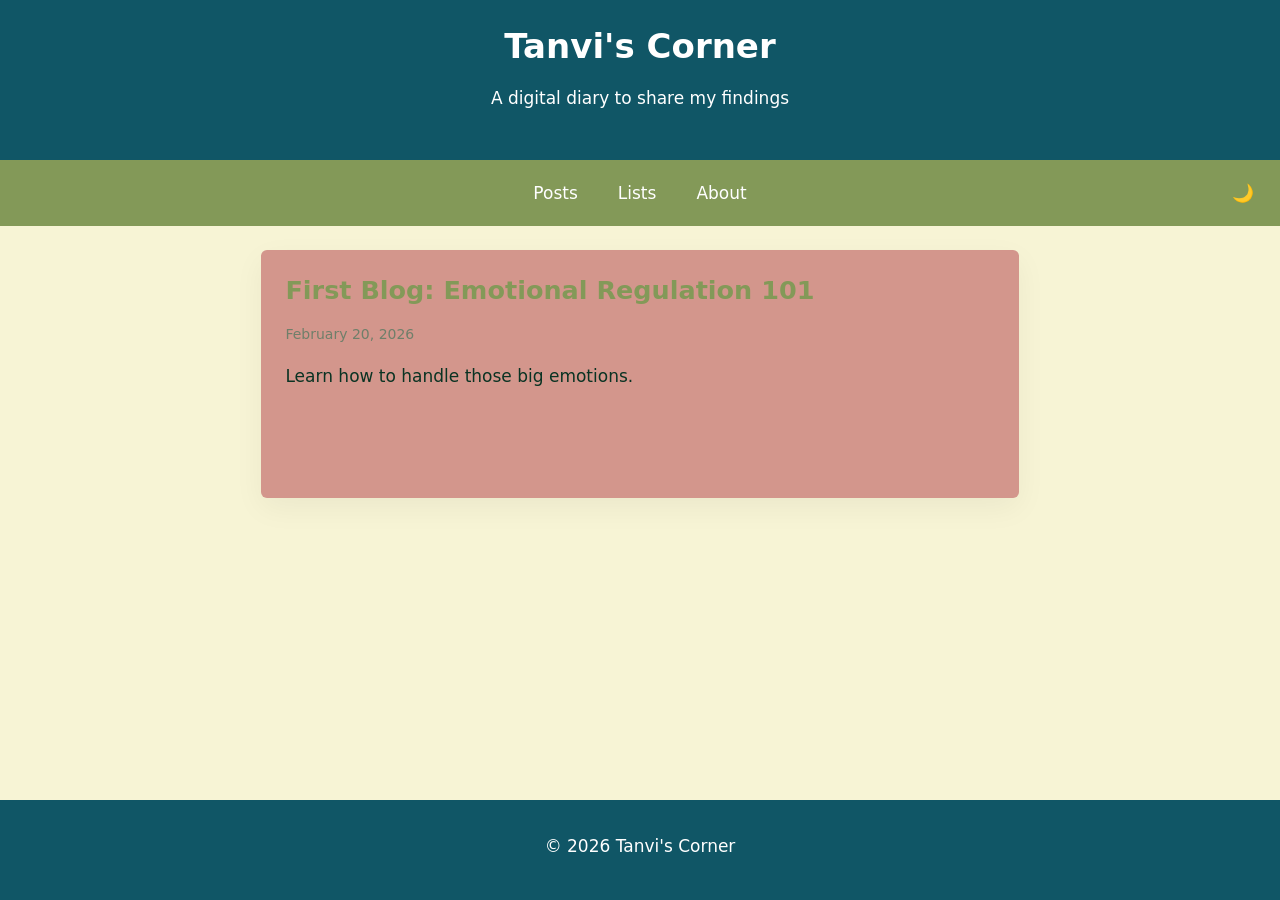
<file: index.html>
<!DOCTYPE html>
<html lang="en">
<head>
    <meta charset="UTF-8">
    <title>Tanvi's Corner</title>
    <link rel="stylesheet" href="style.css">
</head>
<body>

    <header>
        <h1>Tanvi's Corner</h1>
        <p>A digital diary to share my findings</p>
    </header>
    <nav>
        <div class="nav-links">
            <a href="index.html">Posts</a>
            <a href="lists.html">Lists</a>
            <a href="about.html">About</a>
        </div>
        
        <button id="themeToggle" class="theme-toggle">🌙</button>
    </nav>
    <!--this is a comment-->
    <main>
        <div class="container">
        <article>
            <h2>
                <a href="post1.html">First Blog: Emotional Regulation 101</a>
            </h2>
            <p class="date">February 20, 2026</p>
            <p>Learn how to handle those big emotions.</p>
        </article>
    </div>
    </main>

    <footer>
        <p>© 2026 Tanvi's Corner</p>
    </footer>
    <script src="theme.js" defer></script>
</body>
</html>
</file>
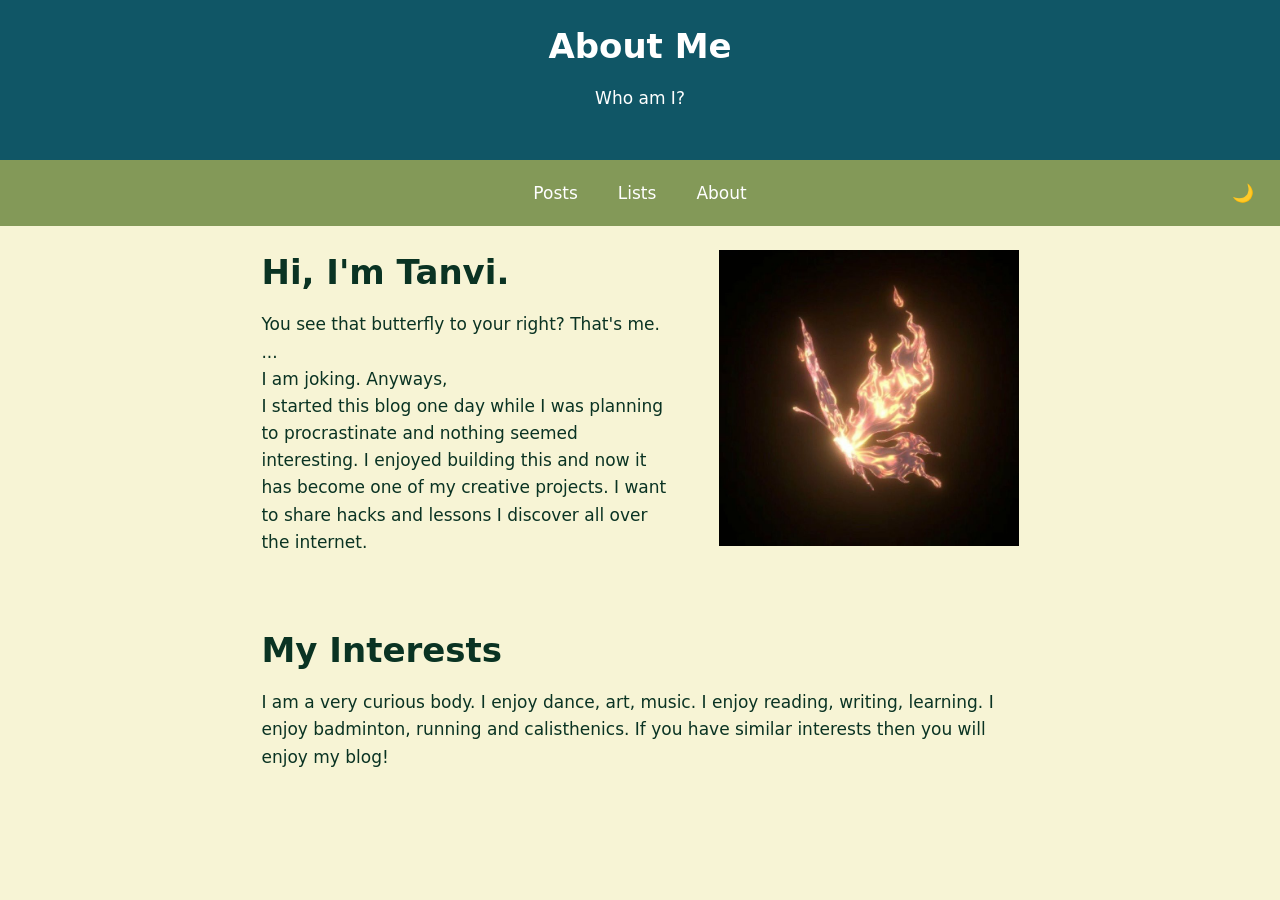
<file: about.html>
<!DOCTYPE html>
<html lang="en">
<head>
    <meta charset="UTF-8">
    <title>About Me</title>
    <link rel="stylesheet" href="style.css">
</head>
<body>

    <header>
        <h1>About Me</h1>
        <p>Who am I?</p>
    </header>

    <nav>
        <div class="nav-links">
            <a href="index.html">Posts</a>
            <a href="lists.html">Lists</a>
            <a href="about.html">About</a>
        </div>
        
        <button id="themeToggle" class="theme-toggle">🌙</button>
    </nav>

    <main class="container">
        <div class="about-content">
        <div class="about-text">
        <h1>Hi, I'm Tanvi.</h1>
        <p>
            You see that butterfly to your right? That's me. 
            <br>
            ...
            <br>
            I am joking. Anyways, <br>
            I started this blog one day while I was planning to procrastinate and 
            nothing seemed interesting. I enjoyed building this and now it has become 
            one of my creative projects. I want to share hacks and lessons I discover all over the internet. 
        </p>
        </div>
        <img src="images/download.jpg" class="corner-image"> </img>
        </div>
        <h1>My Interests</h1>
        <p> I am a very curious body. I enjoy dance, art, music. I enjoy reading,
            writing, learning. I enjoy badminton, running and calisthenics. 

            If you have similar interests then you will enjoy my blog!
        </p>
    </main>
    <script src="theme.js" defer></script>
</body>
</html>
</file>
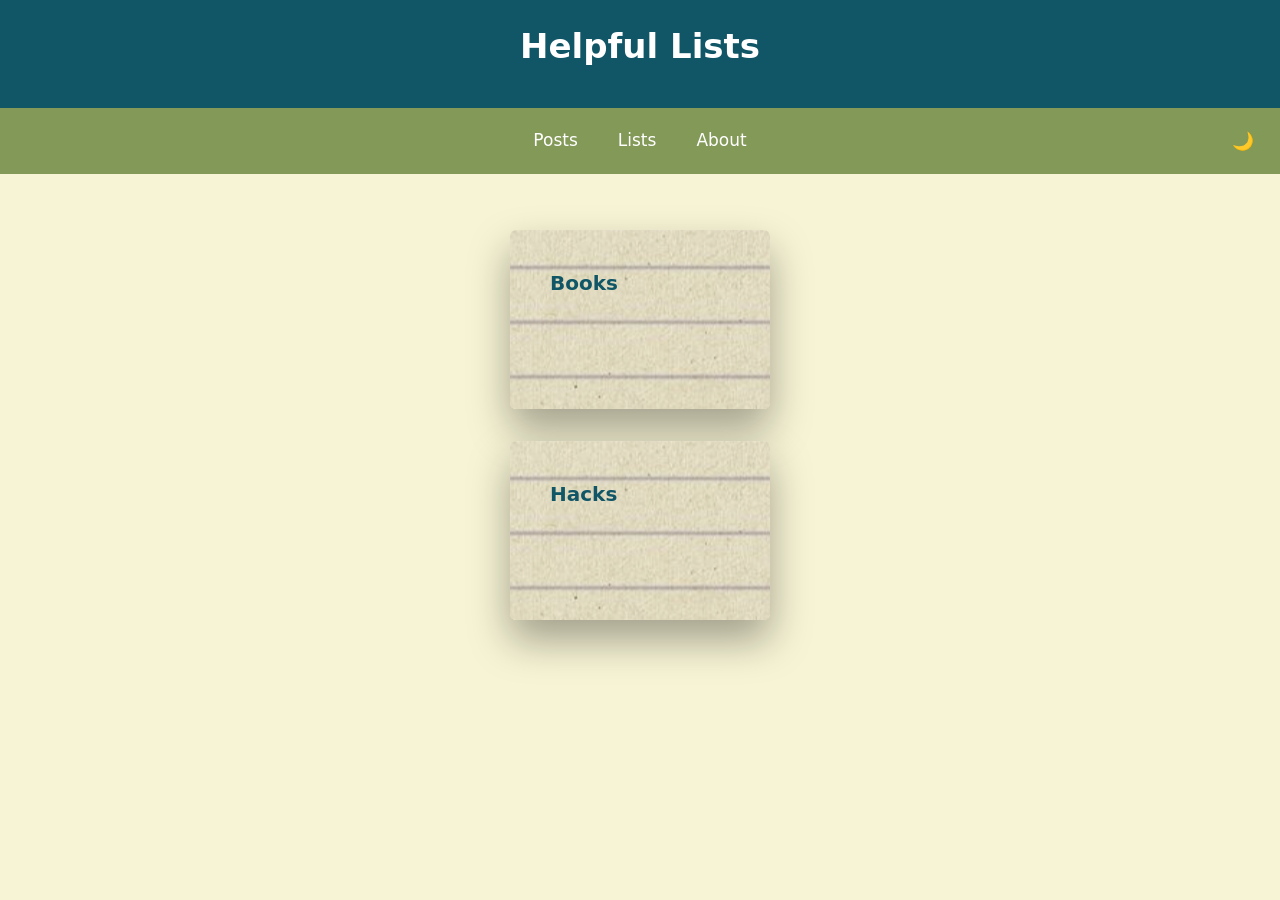
<file: lists.html>
<!DOCTYPE html>
<html lang="en">
<head>
    <meta charset="UTF-8">
    <title>Lists</title>
    <link rel="stylesheet" href="style.css">
</head>
<body>

    <header>
        <h1>Helpful Lists</h1>
    </header>

    <nav>
        <div class="nav-links">
            <a href="index.html">Posts</a>
            <a href="lists.html">Lists</a>
            <a href="about.html">About</a>
        </div>
        
        <button id="themeToggle" class="theme-toggle">🌙</button>
    </nav>

    <main class="container">

    <section class="lists-grid">
        <a href="lists/books.html" class="list-card">
            <h2>Books</h2>
            <p></p>
            <span class="meta"></span>
        </a>

        <a href="lists/hacks.html" class="list-card">
            <h2>Hacks</h2>
            <p></p>
            <span class="meta"></span>
        </a>
    </section>
</main>
    <script src="theme.js" defer></script>
</body>
</html>
</file>
<file: style.css>
/* =========================
   Design Tokens (Globals)
   ========================= */

:root {
    /* Spacing scale (8px rhythm) */
    --space-1: 0.5rem;   /* 8px */
    --space-2: 1rem;     /* 16px */
    --space-3: 1.5rem;   /* 24px */
    --space-4: 2rem;     /* 32px */
    --space-5: 3rem;     /* 48px */

    /* Radius */
    --radius: 6px;

    /* Colors */
    --color-bg: #f7f4d5;
    --color-primary: #105666;
    --color-secondary: #839958; 
    --color-text: #0a3323; 
    --color-muted: #6f7f6a;
    --color-surface: #d3968c; 
}
body.dark {
    --color-bg: #0a3323;
    --color-primary: #0a3741;
    --color-secondary: #d3968c;
    --color-text: #f7f4d5; 
    --color-muted:  #9aa59a;
    --color-surface: #384126;
}



/* =========================
   Base Styles
   ========================= */

html, body {
    height: 100%;
}

body {
    margin: 0;
    font-family: system-ui;
    background-color: var(--color-bg);
    color: var(--color-text);

    display: flex;
    flex-direction: column;

    font-size: 17px;
    line-height: 1.6; /* vertical rhythm */
}

.hero {
    height:60vh;               /* takes 60% of viewport height */
    min-height: 350px;

    background-image: var(--hero-image);
    background-size: cover;       /* fills the header */
    background-position: center;  /* keeps image centered */
    background-repeat: no-repeat;

    display: flex;
    align-items: center;
    justify-content: center;

    color: white;
    text-align: center;
    position: relative;
}

.hero::before {
    content: "";
    position: absolute;
    inset: 0;
    background: rgba(0, 0, 0, 0.45);
}

.hero-content {
    position: relative; /* sits above overlay */
    padding: 2rem;
}




/* =========================
   Layout
   ========================= */

main {
    flex: 1;
}

header {
    background-color: var(--color-primary);
    color: white;
    padding: var(--space-3);
    text-align: center;
}

nav {
    background-color: var(--color-secondary);
    padding: var(--space-2);
    text-align: center;
    position: relative;
    display: flex;
    align-items: center;
   
}

.nav-links {
    position: absolute;
    left: 50%;
    transform: translateX(-50%);

    display: flex;
    gap: var(--space-3);
}

nav a {
    color: white;
    margin: 0 var(--space-1);
    text-decoration: none;
}

nav a:hover {
    text-decoration: underline;
}

.theme-toggle {
    background: transparent;
    border: none;
    color: white;

    font-size: 1.1rem;
    padding: 0.4rem 0.6rem;
    border-radius: var(--radius);
    margin-left: auto;

    cursor: pointer;

    transition:
        background-color 0.2s ease,
        transform 0.1s ease,
        opacity 0.15s ease;
}
.theme-toggle:hover {
    background-color: rgba(255, 255, 255, 0.15);
}

.container {
    max-width: 70ch;
    margin: var(--space-3) auto;
    padding: 0 var(--space-2);

}

footer {
    background-color: var(--color-primary);
    color: white;
    text-align: center;
    padding: var(--space-2);
}


/* =========================
   Typography & Content Flow
   ========================= */

p {
    margin-bottom: var(--space-3);
}

h1, h2, h3 {
    margin-top: var(--space-5);
    margin-bottom: var(--space-2);
    line-height: 1.3;
}

h1:first-child,
h2:first-child,
h3:first-child {
    margin-top: 0;
}


/* =========================
   Blog Components
   ========================= */

article {
    background: var(--color-surface);
    padding: var(--space-3);
    border-radius: var(--radius);
    margin-bottom: var(--space-3);
    min-height: 200px;
    box-shadow: 0 10px 30px rgba(0,0,0,0.05);
}

.date {
    color: var(--color-muted);
    font-size: 0.875rem;
    margin-bottom: var(--space-2);
}

article h2 a {
    color: var(--color-secondary);
    text-decoration: none;
}

article h2 a:hover {
    color: #0077cc;
}
article {
    transition: transform 0.2s ease, box-shadow 0.2s ease;
}

article:hover {
    transform: translateY(-4px);
    box-shadow: 0 16px 40px rgba(0,0,0,0.08);
}
.options-wrapper {
    display: flex;
    justify-content: center;
    margin: var(--space-4) 0;
}
.options-grid {
    display: grid;
    grid-template-columns: repeat(2, 1fr);
    gap: var(--space-3);
    max-width: 600px;
    width: 100%;
}
.option {
    min-height: 140px; /* equal height */
    padding: var(--space-3);

    background: transparent;
    border: 2px solid var(--color-secondary);
    border-radius: var(--radius);

    color: var(--color-secondary);
    font-size: 0.95rem;
    text-align: center;

    cursor: pointer;

    transition:
        background-color 0.2s ease,
        color 0.2s ease,
        transform 0.1s ease;
}
.option:hover {
    background-color: rgba(69, 148, 156, 0.12);
}

.option.active {
    background-color: var(--color-secondary);
    color: white;
}

.option:active {
    transform: scale(0.96);
}
.content {
    display: none;
    margin-top: var(--space-3);
    max-width:600px;
}

.content.active {
    display: block;
}

.lists-grid {
    display: grid;
    grid-template-columns: repeat(auto-fit, minmax(260px, 1fr));
    gap: var(--space-4);
    margin-top: var(--space-4);
}

.list-card {
    background-image:url('images/list.png');
    background-position: center;
    padding: clamp(1.5rem, 4vw, 2.5rem);
    border-radius: var(--radius);

    text-decoration: none;
    color: var(--color-primary);

    box-shadow:
        0 20px 40px rgba(0, 0, 0, 0.35),
        inset 0 1px 0 rgba(255, 255, 255, 0.06);

    display: flex;
    flex-direction: column;
    gap: var(--space-2);

    transition:
        transform 0.2s ease,
        box-shadow 0.2s ease;
}

.list-card h2 {
    margin: 0;
    font-size: 1.25rem;
}

.list-card p {
    color: var(--color-muted);
    line-height: 1.5;
}

.list-card .meta {
    margin-top: auto;
    font-size: 0.85rem;
    color: var(--color-);
}



/* =========================
   Images & Media
   ========================= */

img {
    max-width: 100%;
    height: auto;
}

figure {
    margin: var(--space-4) 0;
}

figcaption {
    font-size: 0.875rem;
    color: var(--color-muted);
    margin-top: var(--space-1);
}

/* Image floated inside content */
.about-content {
    display: flex;
    align-items: flex-start;
    gap: 3rem;
}

.about-text {
    max-width: 600px;
}

.corner-image {
    width: 300px;
    flex-shrink: 0;
}


/* =========================
   Lists & Quotes
   ========================= */

ul {
    margin-bottom: var(--space-3);
    padding-left: var(--space-3);
}

li {
    margin-bottom: var(--space-1);
}

blockquote {
    margin: var(--space-4) 0;
    padding-left: var(--space-3);
    border-left: 4px solid var(--color-secondary);
    color: var(--color-muted);
}
</file>
